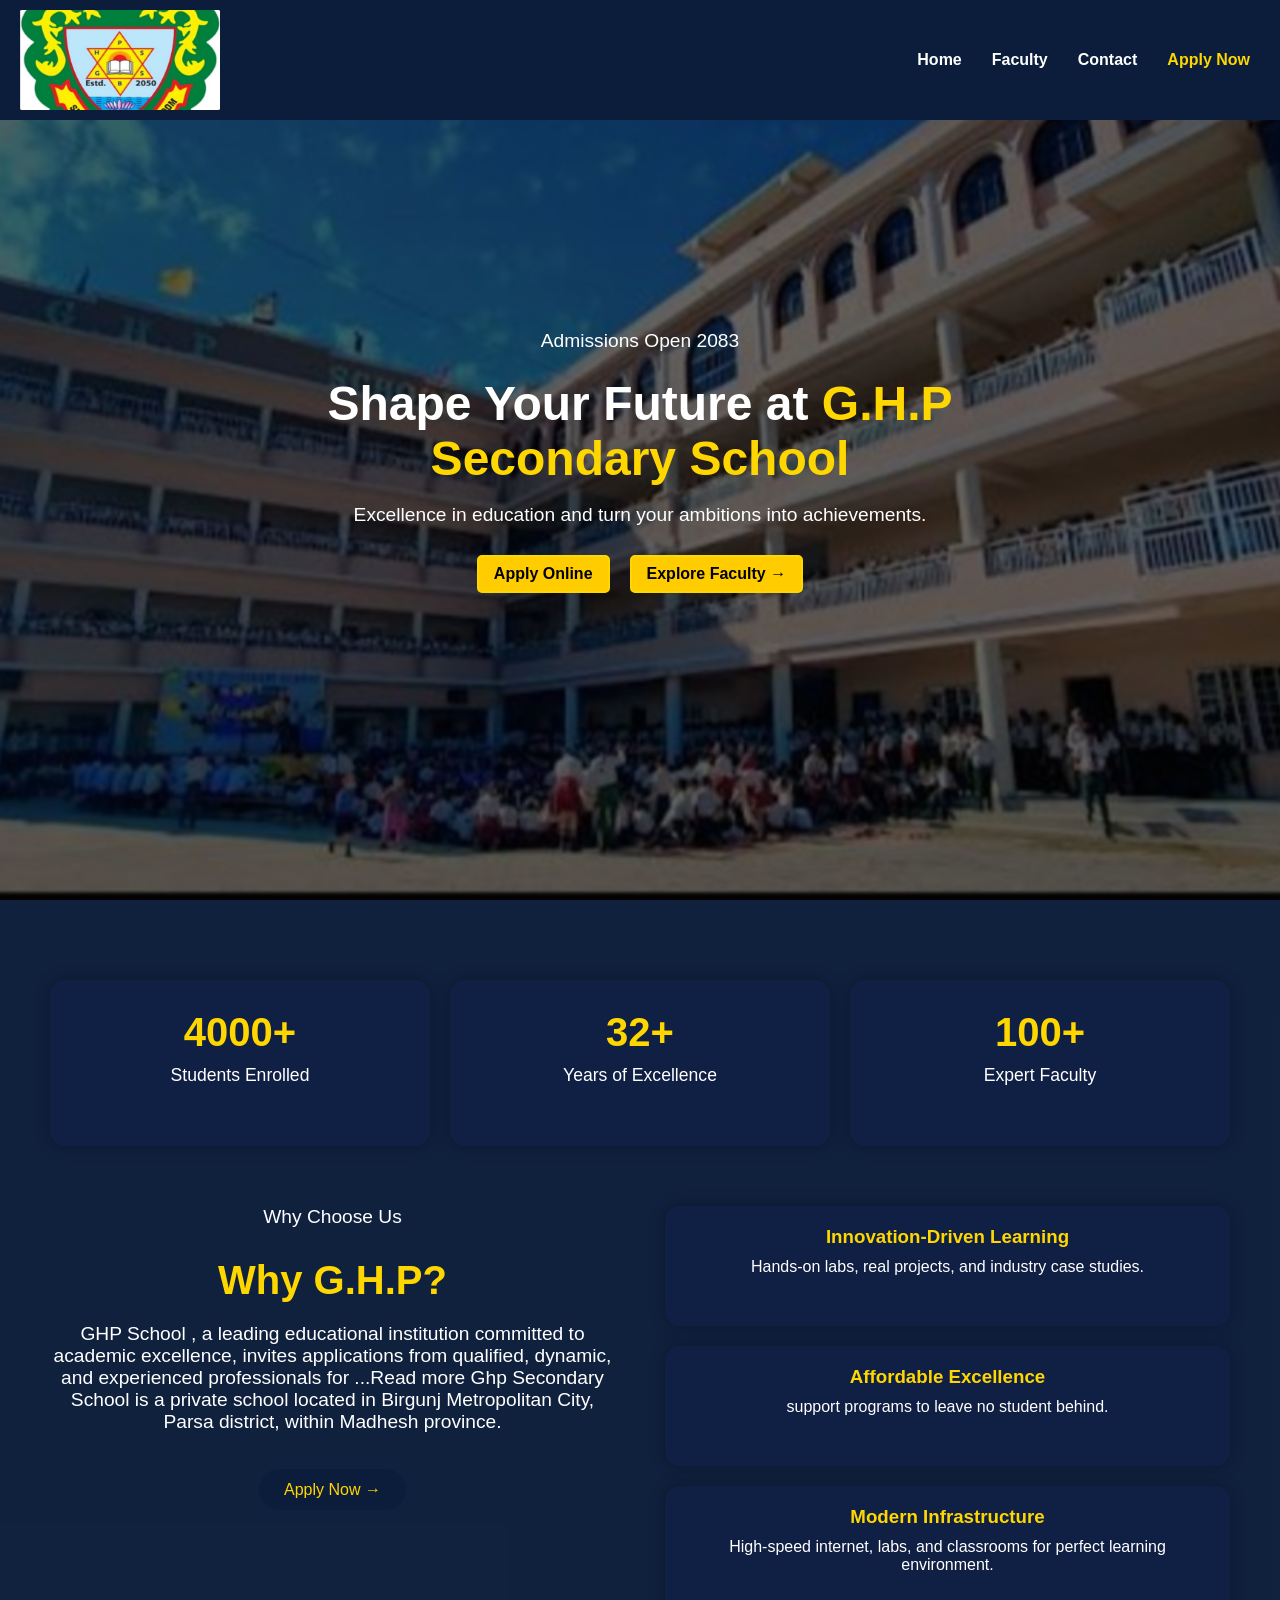
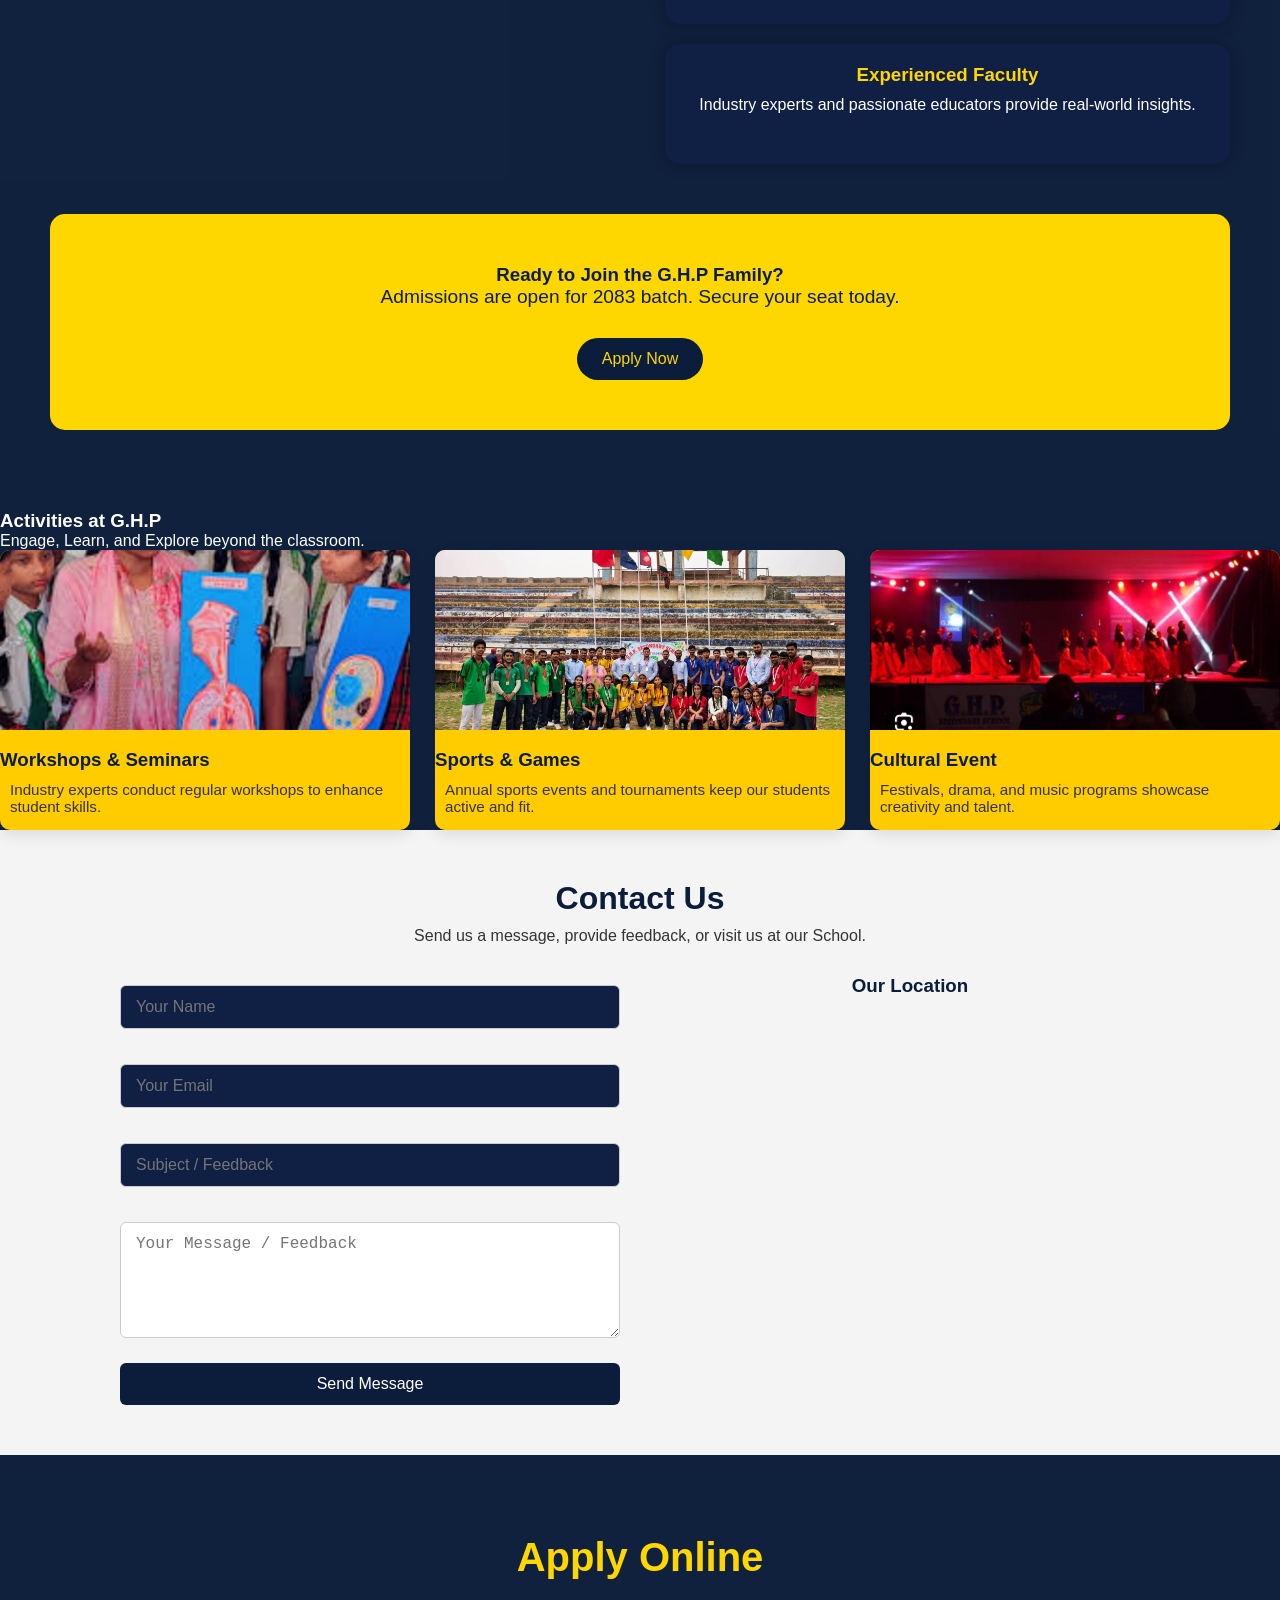
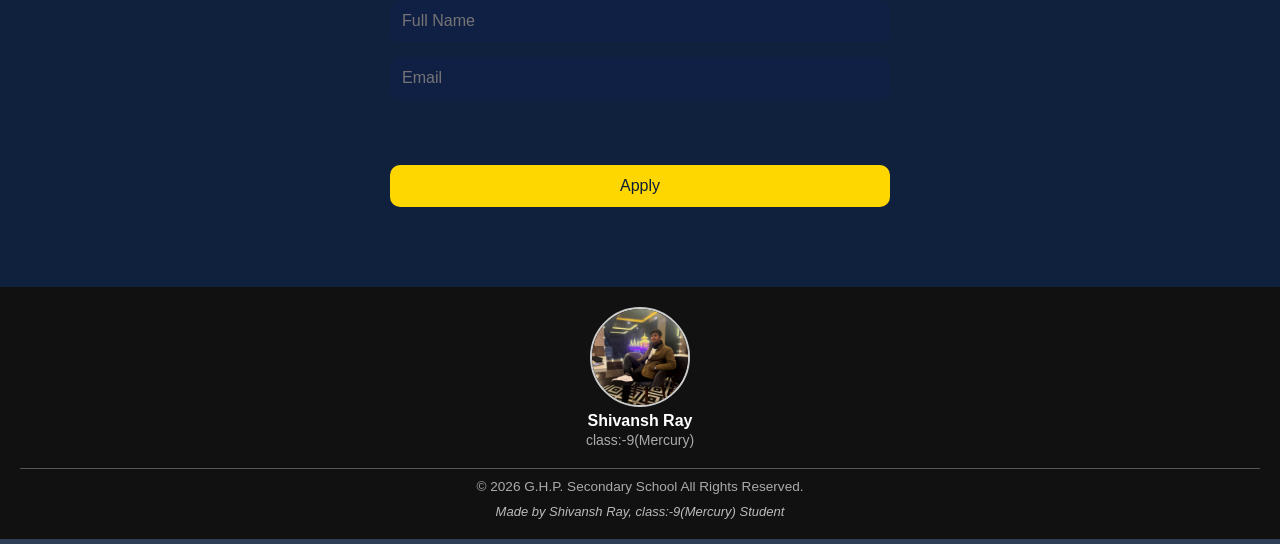
<file: index.html>
<!DOCTYPE html>
<html lang="en">
<head>
    <meta charset="UTF-8">
    <meta name="viewport" content="width=device-width, initial-scale=1.0">
    <title>Birgunj Public College</title>
    <link rel="stylesheet" href="style.css">
</head>

<body>
  <div class="background"></div>
  <div class="overlay"></div>

  <section class="hero">

    <canvas id="particles"></canvas>

    <header>
      <div class="logo">
        <img src="WhatsApp Image 2026-04-05 at 6.31.19 PM.jpeg" alt="Logo">
      </div>
     <nav>
  <ul class="nav-links">
    <li><a href="#home">Home</a></li>           
    <li><a href="faculty.html">Faculty</a></li>     
    <li><a href="#contact">Contact</a></li>             
    <li><a href="#apply" class="apply-btn">Apply Now</a></li> 
  </ul>
</nav>
 </header>

    <div class="hero-text">
      <p class="admissions">Admissions Open 2083</p>
      <h1>Shape Your Future at <span>G.H.P Secondary School</span></h1>
      <p>Excellence in education and turn your ambitions into achievements.</p>

     <div class="hero-buttons">
  <a href="#apply" class="btn btn-outline">Apply Online</a>
  <a href="faculty.html" class="btn btn-primary">Explore Faculty →</a>
</div>

  </section>

    <section id="why-G.H.P" class="why-G.H.P">
  <div class="stats">
    <div class="stat-card">
      <h2>4000+</h2>
      <p>Students Enrolled</p>
    </div>
    
    <div class="stat-card">
      <h2>32+</h2>
      <p>Years of Excellence</p>
    </div>
    <div class="stat-card">
      <h2>100+</h2>
      <p>Expert Faculty</p>
    </div>
  </div>

  <div class="why-container">
    <div class="why-left">
      <p class="small-title">Why Choose Us</p>
      <h2>Why G.H.P<span></span>?</h2>
      <P>GHP School , a leading educational institution committed to academic excellence, invites applications from qualified, dynamic, and experienced professionals for ...Read more
        Ghp Secondary School is a private school located in Birgunj Metropolitan City, Parsa district, within Madhesh province.
</P>
      <br>
      <a href="#apply" class="btn-primary">Apply Now →</a>
    </div>

    <div class="why-right">
      <div class="info-card">
        <h3>Innovation-Driven Learning</h3>
        <p>Hands-on labs, real projects, and industry case studies.</p>
      </div>
      <div class="info-card">
        <h3>Affordable Excellence</h3>
        <p> support programs to leave no student behind.</p>
      </div>
      <div class="info-card">
        <h3>Modern Infrastructure</h3>
        <p>High-speed internet, labs, and classrooms for perfect learning environment.</p>
      </div>
      <div class="info-card">
        <h3>Experienced Faculty</h3>
        <p>Industry experts and passionate educators provide real-world insights.</p>
      </div>
    </div>
  </div>

  <div class="cta-banner">
    <h3>Ready to Join the G.H.P Family?</h3>
    <p>Admissions are open for 2083 batch. Secure your seat today.</p>
    <div class="cta-buttons">
      <a href="#apply" class="btn-primary">Apply Now</a>


    </div>
  </div>
</section>
  </div>
</div>
</section>
</div>

  <h3>Activities at G.H.P</h3>
  <p>Engage, Learn, and Explore beyond the classroom.</p>

  <div class="activities-container">

    <div class="activity-card">
      <img src="WhatsApp Image 2026-04-05 at 9.40.45 PM.jpeg" alt="Workshop">
      <h3>Workshops & Seminars</h3>
      <p>Industry experts conduct regular workshops to enhance student skills.</p>
    </div>

    <div class="activity-card">
      <img src="WhatsApp Image 2026-04-05 at 9.37.00 PM.jpeg" alt="Sports">
      <h3>Sports & Games</h3>
      <p>Annual sports events and tournaments keep our students active and fit.</p>
    </div>

    <div class="activity-card">
      <img src="WhatsApp Image 2026-04-05 at 9.42.01 PM.jpeg" alt="Cultural Event">
      <h3>Cultural Event</h3>
      <p>Festivals, drama, and music programs showcase creativity and talent.</p>
    </div>

    
  </div>
</section>
</section>
<script src="script.js"></script>

<section id="contact">
  <h2>Contact Us</h2>
  <p>Send us a message, provide feedback, or visit us at our School.</p>

  <div class="contact-wrapper">

    <div class="contact-form-container">
      <form class="contact-form">
        <input type="text" name="name" placeholder="Your Name" required>
        <input type="email" name="email" placeholder="Your Email" required>
        <input type="text" name="subject" placeholder="Subject / Feedback" required>
        <textarea name="message" rows="5" placeholder="Your Message / Feedback" required></textarea>
        <button type="submit">Send Message</button>
      </form>
    </div>

    <div class="contact-map">
      <h3>Our Location</h3>
      <iframe 
        src="https://www.google.com/maps?q=GHP+School+Birgunj&output=embed"
        width="100%" 
        height="300" 
        style="border:0;" 
        allowfullscreen="" 
        loading="lazy">
      </iframe>
    </div>
  </div>
</section>


<section id="apply">
<h2>Apply Online</h2>

<form>
<input type="text" placeholder="Full Name">

<input type="email" placeholder="Email">
<br><br>


<button type="submit">Apply</button>
</form>
</section>

<footer>
  <div class="footer-top">
    <img src="WhatsApp Image 2026-04-05 at 9.28.39 PM.jpeg" alt="Shivansh Ray" class="footer-photo">
    <p class="footer-name">Shivansh Ray</p>
    <p class="footer-subtitle">class:-9(Mercury)</p>
  </div>

  <div class="footer-bottom">
    <p>© 2026 G.H.P. Secondary School All Rights Reserved.</p>
   
    <p class="footer-madeby">Made by Shivansh Ray, class:-9(Mercury) Student</p>
  </div>
</footer>
</body>
</html>
</file>
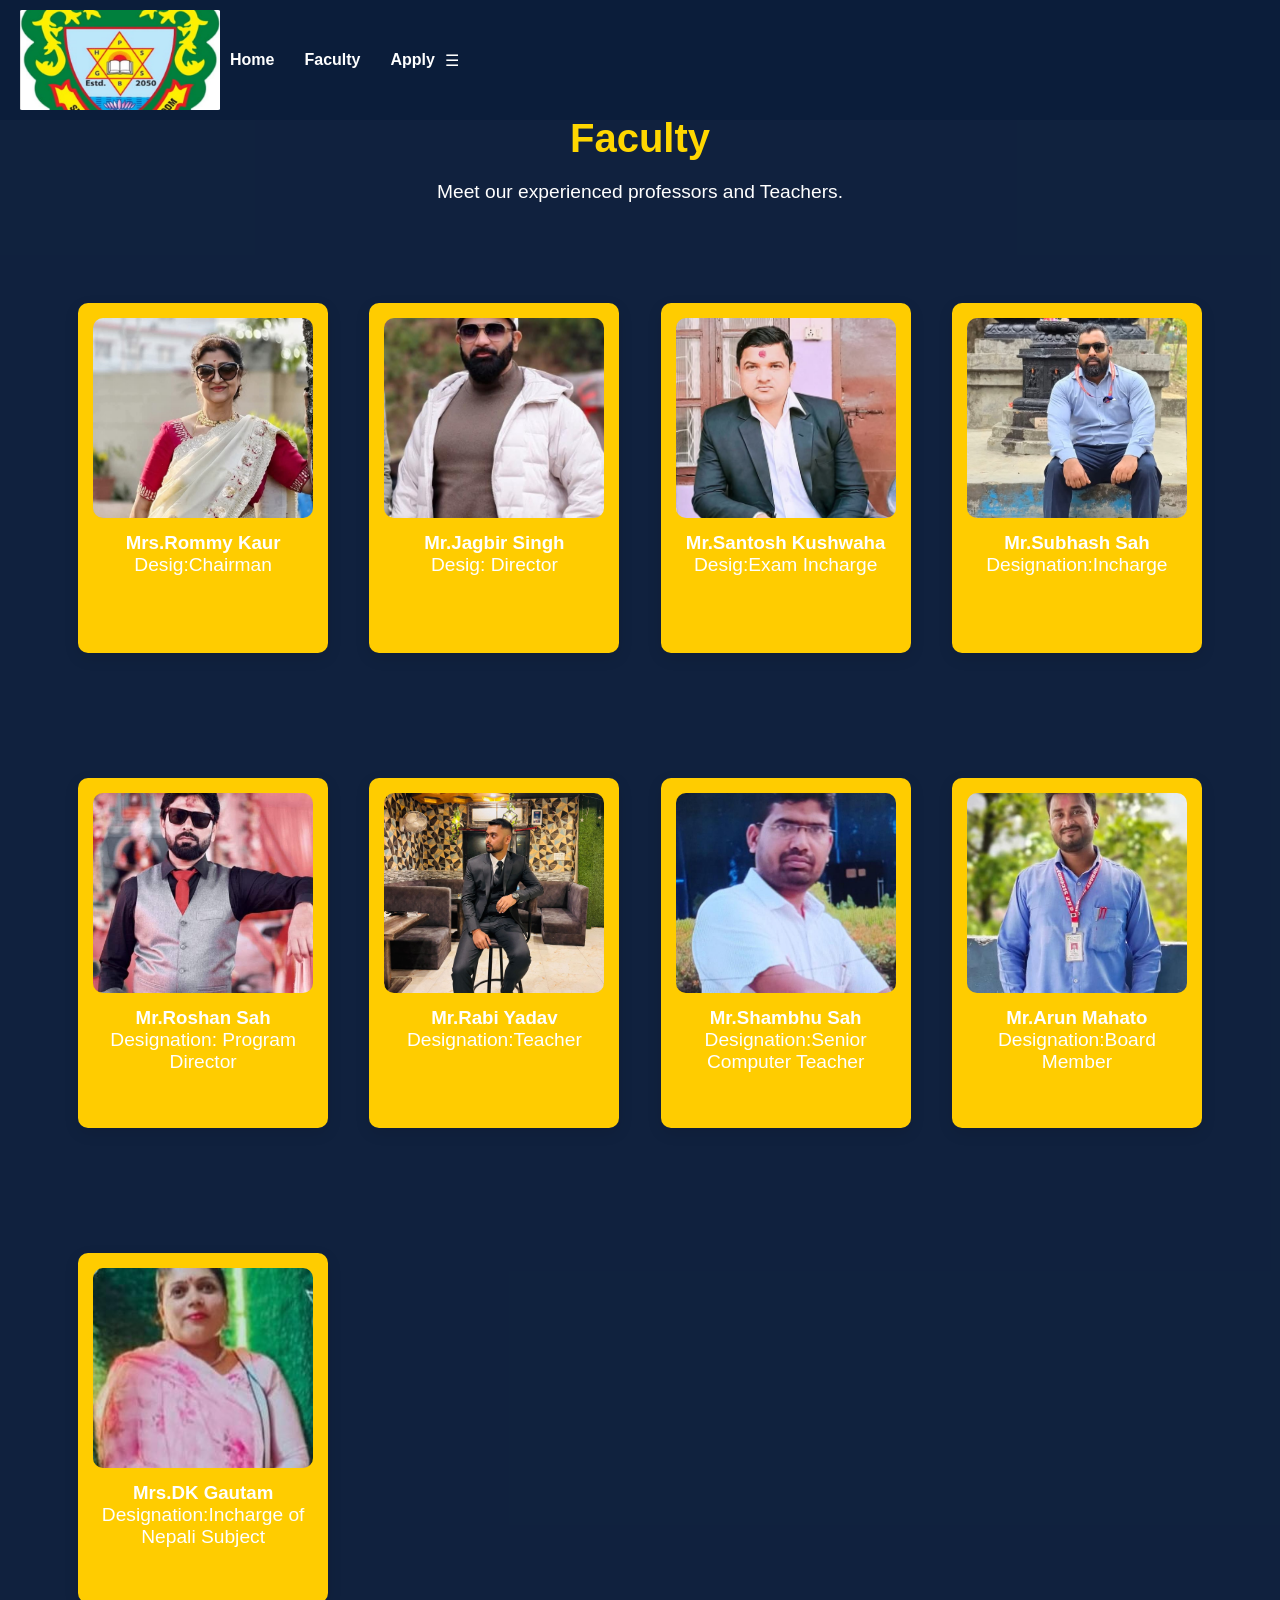
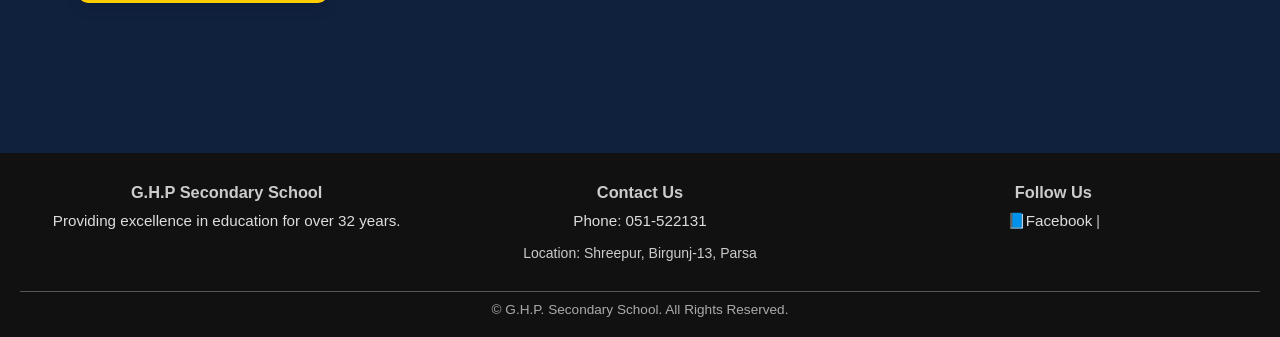
<file: faculty.html>
<!DOCTYPE html>
<html lang="en">
<head>
  <meta charset="UTF-8">
  <meta name="viewport" content="width=device-width, initial-scale=1.0">
  <title>Faculty - Birgunj Public College</title>
  <link rel="stylesheet" href="style.css">
</head>
<body>

  <header>
    <nav>
      <div class="logo">
      <img src="WhatsApp Image 2026-04-05 at 6.31.19 PM.jpeg" height="200" width="300" alt="BPC Logo">
        
      </div>
      <ul class="nav-links">
        <li><a href="index.html">Home</a></li>
        <li><a href="#faculty.html">Faculty</a></li>
        <li><a href="index.html#apply">Apply</a></li>
      </ul>
      <div class="hamburger" onclick="toggleMenu()">☰</div>
    </nav>
  </header>
<br><br>
  <section id="faculty.html">
    <h2>Faculty</h2>
    <p>Meet our experienced professors and Teachers.</p>

    <div class="faculty-container">

      <!-- Faculty 1 -->
        <div class="faculty-card">
        <img src="WhatsApp Image 2026-04-05 at 6.10.56 PM.jpeg" alt="Rommy Kaur">
        <h3>Mrs.Rommy Kaur</h3>
       <p>Desig:Chairman</p>
      </div>

      <!-- Faculty 2 -->
      <div class="faculty-card">
        <img src="WhatsApp Image 2026-04-05 at 8.52.23 PM.jpeg" alt="Jagbir Singh">
        <h3>Mr.Jagbir Singh</h3>
        <p>Desig: Director

</p>
      </div>

      <!-- Faculty 3 -->
      <div class="faculty-card">
        <img src="WhatsApp Image 2026-04-05 at 8.42.46 PM.jpeg" alt="Mr.Santosh Kushwaha">
        <h3>Mr.Santosh Kushwaha</h3>
        <p>Desig:Exam Incharge</p>
      </div>

       <!-- Faculty 4 -->
      <div class="faculty-card">
        <img src="WhatsApp Image 2026-04-05 at 6.11.00 PM.jpeg" alt="Dr. Binay Shrestha">
        <h3>Mr.Subhash Sah</h3>
        <p>Designation:Incharge</p>
      </div>

       <!-- Faculty 5 -->
      <div class="faculty-card">
        <img src="WhatsApp Image 2026-04-05 at 6.11.09 PM.jpeg" alt="Mr.Roshan Sah">
        <h3>Mr.Roshan Sah</h3>
        <p>Designation: Program Director</p>
      </div>

       <!-- Faculty 6 -->
      <div class="faculty-card">
        <img src="WhatsApp Image 2026-04-05 at 6.38.48 PM.jpeg" alt="Mr.Rabi Yadav">
        <h3>Mr.Rabi Yadav</h3>
        <p>Designation:Teacher</p>
      </div>

       <!-- Faculty 7 -->
      <div class="faculty-card">
        <img src="WhatsApp Image 2026-04-05 at 9.03.31 PM.jpeg" alt="Mr.Shambhu Sah">
        <h3>Mr.Shambhu Sah</h3>
        <p>Designation:Senior Computer Teacher</p>
      </div>

       <!-- Faculty 8 -->
      <div class="faculty-card">
        <img src="WhatsApp Image 2026-04-05 at 8.55.03 PM.jpeg" alt="Mr.Arun Mahato">
        <h3>Mr.Arun Mahato</h3>
        <p>Designation:Board Member</p>
      </div>

       <!-- Faculty 9 -->
      <div class="faculty-card">
        <img src="WhatsApp Image 2026-04-05 at 8.55.23 PM.jpeg" alt="Dr. Basu Dew Lal Karn">
        <h3>Mrs.DK Gautam </h3>
        <p>Designation:Incharge of Nepali Subject</p>
      </div>
    </div>
  </section>

  <footer>
    <div class="footer-container">
      <div class="footer-about">
        <h3>G.H.P Secondary School</h3>
        <p>Providing excellence in education for over 32 years.</p>
      </div>
      <div class="footer-contact">
        <h3>Contact Us</h3>
       
        <p>Phone: 051-522131 </p><br>
Location: Shreepur, Birgunj-13, Parsa</p>
      </div>

      <div class="footer-social">
        <h3>Follow Us</h3>
        <a href="https://www.facebook.com/p/GHP-School-100063764975038/">📘Facebook</a>
         | 
      </div>
    </div>
    <div class="footer-bottom">
      <p>&copy; G.H.P. Secondary School. All Rights Reserved.</p>
    </div>
  </footer>

</body>
</html>
</file>
<file: style.css>
* {
    margin: 0;
    padding: 0;
    box-sizing: border-box;
}

body, html {
    font-family: 'Poppins', Arial, Helvetica, sans-serif;
    color: #fff;
    scroll-behavior: smooth;
    background-color:rgba(11, 29, 58, 0.85);
    overflow-x: hidden;
}

header {
    width: 100%;
    position: fixed;
    top: 0;
    left: 0;
    background-color: rgba(11, 29, 58, 0.85);
    display: flex;
    justify-content: space-between;
    align-items: center;
    padding: 15px 50px;
    z-index: 1000;
    transition: all 0.3s ease;
}

header .logo {
    display: flex;
    align-items: center;
    gap: 10px;
}

header .logo img {
    width: 200px;
    height: 100px;
    border-radius: 1%;
    object-fit: cover;
}

header .logo h2 {
    font-size: 1.5rem;
    color: #ffd700;
}

nav ul {
    list-style: none;
    display: flex;
    gap: 10px;
}

nav ul li a {
    text-decoration: none;
    color: #fff;
    font-weight: 500;
    transition: 0.3s;
}

nav ul li a:hover,
nav ul li a.apply-btn {
    color: #ffd700;
}




/* ===================== HERO SECTION ===================== */
.hero {
    position: relative;
    width: 100%;
    height: 100vh;
    display: flex;
    align-items: center;
    justify-content: center;
    text-align: center;
    overflow: hidden;
    padding-top: 100px; 
}

.background, .overlay {
    position: absolute;
    top: 0;
    left: 0;
    width: 100%;
    height: 100%;
}

.background {
    background: url('WhatsApp Image 2026-04-05 at 6.30.37 PM.jpeg') no-repeat center center/cover;
    background-size: cover;
    z-index: 0;
}

.overlay {
    background: rgba(0, 0, 0, 0.6);
    z-index: 1;
}

#particles {
    position: absolute;
    top: 0;
    left: 0;
    z-index: 2;
}

.hero-text {
    position: relative;
    z-index: 3;
    max-width: 800px;
    margin: 0 auto;
}

.hero-text h1 {
    font-size: 3rem;
    margin-bottom: 15px;
}

.hero-text h1 span {
    color: #ffd700;
}

.hero-text p {
    font-size: 1.2rem;
    margin-bottom: 20px;
    line-height: 1.5;
}

.hero-buttons {
    display: flex;
    justify-content: center;
    gap: 20px;
    margin-top: 20px;
}

.btn {
    padding: 12px 25px;
    font-size: 1rem;
    border: 2px solid #ffd700;
    border-radius: 30px;
    cursor: pointer;
    transition: all 0.3s ease;
    font-weight: 500;
}

.btn-gold {
    background: #ffd700;
    color: #0b1d3a;
}

.btn-gold:hover {
    background: #fff;
    color: #0b1d3a;
}

.btn-outline {
    background: transparent;
    color: #ffd700;
}

.btn-outline:hover {
    background: #ffd700;
    color: #0b1d3a;
}

.why-bpc {
    padding: 100px 50px;
    background: #0a1730;
}

.stats {
    display: flex;
    justify-content: space-around;
    margin-bottom: 60px;
    flex-wrap: wrap;
    gap: 20px;
}

.stat-card {
    background: #101f44;
    padding: 30px;
    border-radius: 15px;
    text-align: center;
    flex: 1 1 200px;
    box-shadow: 0 0 15px rgba(0,0,0,0.3);
}

.stat-card h2 {
    font-size: 2.5rem;
    color: #ffd700;
    margin-bottom: 10px;
}

.stat-card p {
    font-size: 1.1rem;
}

.why-container {
    display: flex;
    justify-content: space-between;
    gap: 50px;
    flex-wrap: wrap;
}

.why-left {
    flex: 1;
}

.why-left h2 {
    font-size: 2.5rem;
    margin: 20px 0;
}

.tags {
    display: flex;
    gap: 10px;
    flex-wrap: wrap;
    margin: 20px 0;
}

.tags span {
    background: #ffd700;
    color: #0b1d3a;
    padding: 5px 15px;
    border-radius: 20px;
    font-size: 0.9rem;
    font-weight: 500;
}

.why-right {
    flex: 1;
    display: grid;
    grid-template-columns: 1fr;
    gap: 20px;
}

.info-card {
    background: #101f44;
    padding: 20px;
    border-radius: 15px;
    box-shadow: 0 0 15px rgba(0,0,0,0.3);
}

.info-card h3 {
    color: #ffd700;
    margin-bottom: 10px;
}

.info-card p {
    font-size: 1rem;
}

.cta-banner {
    background: #ffd700;
    color: #0b1d3a;
    text-align: center;
    padding: 50px 20px;
    border-radius: 15px;
    margin-top: 50px;
}

.cta-buttons {
    margin-top: 20px;
    display: flex;
    justify-content: center;
    gap: 20px;
}

.btn-primary {
    background: #0b1d3a;
    color: #ffd700;
    padding: 12px 25px;
    border-radius: 30px;
    text-decoration: none;
    font-weight: 500;
    transition: 0.3s;
}

.btn-primary:hover {
    background: #fff;
    color: #0b1d3a;
}

.btn-secondary {
    background: transparent;
    color: #0b1d3a;
    border: 2px solid #0b1d3a;
    border-radius: 30px;
    padding: 12px 25px;
    text-decoration: none;
    transition: 0.3s;
}

.btn-secondary:hover {
    background: #0b1d3a;
    color: #ffd700;
}

.courses-container{
  display: grid;
  grid-template-columns: repeat(auto-fit,minmax(250px,1fr));
  gap: 25px;
}

.course-card{
  background:#ffd700;
  border-radius: 12px;
  padding: 15px;
  color: black;
  box-shadow: 0 5px 15px rgba(0,0,0,0.1);
}

.card-img{
  width: 100%;
  height: 180px;
  object-fit: cover;
  border-radius: 10px;
}

.card-bottom{
  display: flex;
  justify-content: space-between;
  align-items: center;
}

.arrow{
  text-decoration: none;
  font-size: 24px;
}


section {
    padding: 80px 50px;
    text-align: center;
}

section h2 {
    font-size: 2.5rem;
    margin-bottom: 20px;
    color: #ffd700;
}

section p {
    font-size: 1.2rem;
    max-width: 800px;
    margin: 0 auto 30px auto;
}


form {
    display: flex;
    flex-direction: column;
    max-width: 500px;
    margin: 0 auto;
    gap: 15px;
}

form input, form select, form button {
    padding: 12px;
    font-size: 1rem;
    border-radius: 10px;
    border: none;
    outline: none;
}

form input, form select {
    background: #101f44;
    color: #fff;
}

form button {
    background: #ffd700;
    color: #0b1d3a;
    cursor: pointer;
    transition: 0.3s;
}

form button:hover {
    background: #fff;
    color: #0b1d3a;
}

@media screen and (max-width: 768px) {
    header {
        padding: 15px 20px;
    }
    nav ul {
        display: none;
        flex-direction: column;
    }
    .hamburger {
        display: block;
    }

    .why-container {
        flex-direction: column;
    }

    .hero-text h1 {
        font-size: 2rem;
    }

    .hero-text p {
        font-size: 1rem;
    }
}



nav ul li a.active-link {
    color: #ffd700;
    font-weight: 700;
    border-bottom: 2px solid #ffd700;
}
header{
  background: #0b1d3a;
  padding: 10px 20px;
}
header nav{
  display: flex;
  justify-content: space-between;
  align-items: center;
}
header nav .logo h2{
  color: #fff;
  margin: 0;
}
header nav ul{
  display: flex;
  list-style: none;
}
header nav ul li{
  margin: 0 10px;
}
header nav ul li a{
  text-decoration: none;
  color: #fff;
    font-weight: bold;

}
header nav ul li a:hover{
  color: #ff8c00;
}



/* Faculty Section */
.faculty-container{
  display: grid;
  grid-template-columns: repeat(auto-fit, minmax(250px, 1fr));
  gap: 25px;
  padding: 20px;
}
.faculty-card{
  background: #e9bb07;
  padding: 15px;
  border-radius: 10px;
  box-shadow: 0 5px 15px rgba(0,0,0,0.1);
  text-align: center;
}
.faculty-card img{
  width: 100%;
  height: 200px;
  object-fit: cover;
  border-radius: 10px;
  margin-bottom: 10px;
}

footer{
  background: #0b1d3a;
  color: #fff;
  padding: 40px 20px 20px 20px;
  text-align: center;
}
.footer-container{
  display: flex;
  flex-wrap: wrap;
  justify-content: space-around;
  margin-bottom: 20px;
}
.footer-container div{
  flex: 1 1 250px;
  margin: 10px;
}
.footer-container h3{
  margin-bottom: 10px;
}
.footer-container p, .footer-container a{
  font-size: 0.95rem;
  color: #ddd;
  text-decoration: none;
}
.footer-container a:hover{
  color: #ffcc00;
}
.footer-bottom{
  border-top: 1px solid #444;
  padding-top: 10px;
  font-size: 0.85rem;
  color: #aaa;
}

@media screen and (max-width:768px){
  header nav ul{
    flex-direction: column;
    display: none;
  }
  header nav ul.active{
    display: flex;
  }
  .hamburger{
    display: block;
  }
}

#contact{
  padding: 50px 20px;
  background: #f4f4f4;
  text-align: center;
}

#contact h2{
  font-size: 2rem;
  margin-bottom: 10px;
  color: #0b1d3a;
}

#contact p{
  margin-bottom: 30px;
  color: #333;
  font-size: 1rem;
}

.contact-wrapper{
  display: flex;
  flex-wrap: wrap;
  justify-content: center;
  gap: 40px;
}

.contact-form-container, .contact-map{
  flex: 1 1 400px;
  max-width: 500px;
}

.contact-form{
  display: flex;
  flex-direction: column;
}

.contact-form input,
.contact-form textarea{
  padding: 12px 15px;
  margin: 10px 0;
  border-radius: 6px;
  border: 1px solid #ccc;
  font-size: 1rem;
}

.contact-form button{
  padding: 12px;
  background: #0b1d3a;
  color: #fff;
  border: none;
  border-radius: 6px;
  cursor: pointer;
  font-size: 1rem;
  transition: background 0.3s;
}

.contact-form button:hover{
  background: #ffcc00;
  color: #0b1d3a;
}

.contact-map h3{
  margin-bottom: 10px;
  color: #0b1d3a;
}
.contact-map iframe{
  border-radius: 10px;
}


#activities{
  padding: 50px 20px;
  background: #0b1d3a;
  text-align: center;
}

#activities h2{
  font-size: 2rem;
  color: #0b1d3a;
  margin-bottom: 10px;
}

#activities p{
  margin-bottom: 40px;
  color: #555;
  font-size: 1rem;
}

.activities-container{
  display: grid;
  grid-template-columns: repeat(auto-fit, minmax(250px, 1fr));
  gap: 25px;
}

.activity-card{
  background:  #ffcc00;
  border-radius: 10px;
  overflow: hidden;
  box-shadow: 0 5px 15px rgba(0,0,0,0.1);
  transition: transform 0.3s;
}

.activity-card:hover{
  transform: translateY(-5px);
}

.activity-card img{
  width: 100%;
  height: 180px;
  object-fit: cover;
}

.activity-card h3{
  margin: 15px 0 10px 0;
  color: #0b1d3a;
}

.activity-card p{
  padding: 0 10px 15px 10px;
  color: #333;
  font-size: 0.95rem;
}


/* Card container */
.faculty-card{
  position:relative;
  width:300px;
  height:350px;
  perspective:1000px;
}



.faculty-card{
  position:relative;
  width:250px;
  height:350px;
  overflow:hidden;
  margin:50px auto;
  border-radius:10px;
  background:#ffcc00;
  color:white;
}

/* whole page cursor disable */
body {
    user-select: none;          /* Prevent text selection */
    -webkit-user-select: none;  /* Chrome/Safari */
    -moz-user-select: none;     /* Firefox */
    -ms-user-select: none;      /* IE/Edge */
    cursor: default;            /* Cursor normal arrow */
}

input, textarea {
    user-select: text;          /* typing possible */
    cursor: text;               /* blinking cursor allowed */
}



.btn {
  display: inline-block;
  background-color: #ffcc00; /* yellow */
  color: #000;
  padding: 8px 15px;
  text-decoration: none;
  border-radius: 5px;
  font-weight: bold;
  margin-top: 5px;
}

.btn:hover {
  background-color: #e6b800;
}

.footer {
    background: #021f39;
    color: white;
    padding: 40px 20px 10px;
}

.footer-container {
    display: flex;
    justify-content: space-between;
    flex-wrap: wrap;
}

.footer-section {
    width: 250px;
    margin-bottom: 20px;
}

.footer-section h3 {
    margin-bottom: 10px;
    border-bottom: 2px solid #4da3ff;
    display: inline-block;
}

.footer-section ul {
    list-style: none;
    padding: 0;
}

.footer-section ul li {
    margin: 6px 0;
}

.footer-section ul li a {
    color: #ddd;
    text-decoration: none;
}

.footer-section ul li a:hover {
    color: #4da3ff;
}

.footer-bottom {
    text-align: center;
    border-top: 1px solid #555;
    margin-top: 20px;
    padding-top: 10px;
}


.feedback-form {
    display: flex;
    flex-direction: column;
    gap: 8px;
    margin-top: 10px;
}

.feedback-form input,
.feedback-form textarea {
    padding: 8px;
    border-radius: 5px;
    border: none;
    outline: none;
    font-size: 14px;
}

.feedback-form button {
    padding: 8px;
    background-color: #4da3ff;
    border: none;
    color: white;
    cursor: pointer;
    border-radius: 5px;
    transition: background 0.3s;
}

.feedback-form button:hover {
    background-color: #1e6fcc;
}


footer {
    background: #111;
    color: #ccc;
    text-align: center;
    padding: 20px;
    font-size: 14px;
    font-family: Arial, sans-serif;
}

.footer-top {
    display: flex;
    flex-direction: column;
    align-items: center;
    margin-bottom: 15px;
}

.footer-photo {
    width: 100px;
    height: 100px;
    border-radius: 50%;
    object-fit: cover;
    border: 2px solid #ccc;
}

.footer-name {
    margin: 5px 0 0 0;
    font-weight: bold;
    font-size: 16px;
    color: #fff;
}

.footer-subtitle {
    margin: 2px 0 0 0;
    font-size: 14px;
    color: #aaa;
}

.footer-bottom a {
    color: #4da6ff;
    text-decoration: none;
}

.footer-bottom a:hover {
    text-decoration: underline;
    color: #66b3ff;
}

.footer-madeby {
    margin-top: 10px;
    font-size: 13px;
    color: #bbb;
    font-style: italic;
}
</file>
